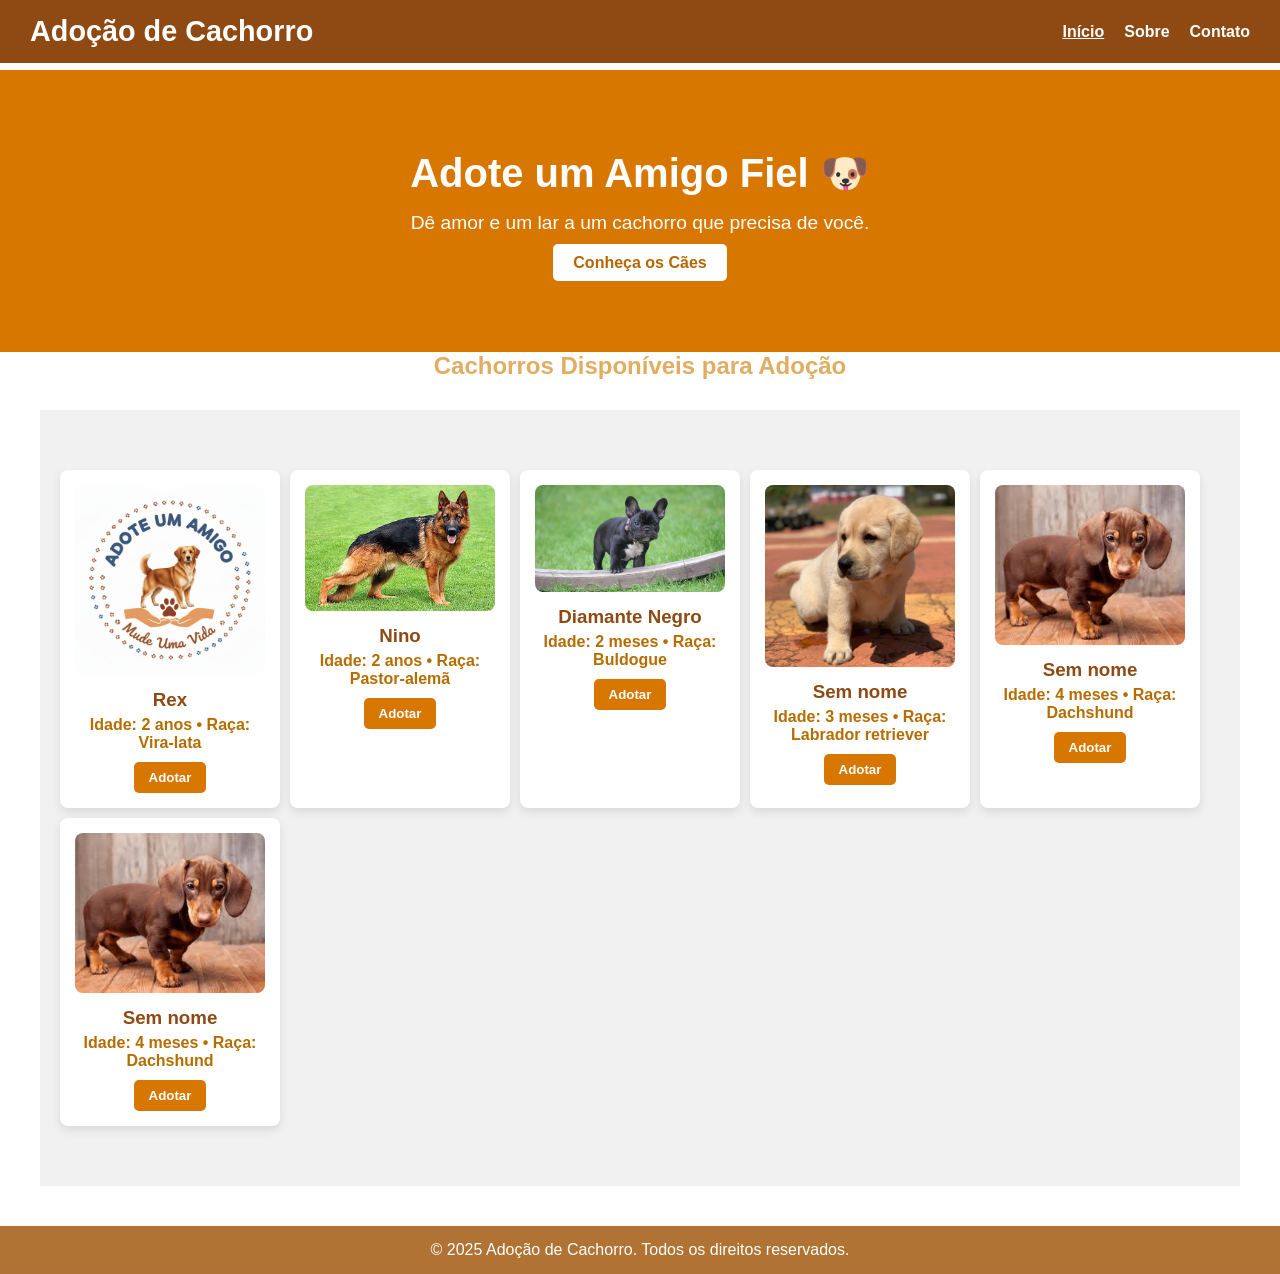
<file: projeto-923/index.html>
<!DOCTYPE html>
<html lang="pt-br">
<head>
  <meta charset="UTF-8">
  <meta name="viewport" content="width=device-width, initial-scale=1.0">
  <title>Adoção de Cachorro</title>
  <link rel="stylesheet" href="stely.css">
</head>
<body>

  <!-- Cabeçalho -->
  <header>
    <div class="logo">Adoção de Cachorro</div>
    <nav>
      <ul>
        <li><a href="#" class="ativo">Início</a></li>
        <li><a href="#sobre">Sobre</a></li>
        <li><a href="#contato">Contato</a></li>
      </ul>
    </nav>
  </header>

  <!-- Seção principal -->
  <section class="hero-section">
    <h1>Adote um Amigo Fiel 🐶</h1>
    <p>Dê amor e um lar a um cachorro que precisa de você.</p>
    <a href="#cachorros" class="btn">Conheça os Cães</a>
  </section>

  <!-- Imagem de destaque -->
  <h2>Cachorros Disponíveis para Adoção</h2>
  <section id="cachorros" class="cachorro-section">    
    <div class="produtos">
      <div class="produto-card">
        <img src="logo-Cachorro.png" alt="Cachorro para adoção" width="100%" height="auto">
        <h3>Rex</h3>
        <p>Idade: 2 anos • Raça: Vira-lata</p>
        <button class="btn-adotar">Adotar</button>
      </div>
    </div>
  
    <div class="produtos">
      <div class="produto-card">
        <img src="pastor-alema.jpeg" alt="Cachorro para adoção" width="100%" height="auto">
        <h3>Nino</h3>
        <p>Idade: 2 anos • Raça: Pastor-alemã</p>
        <button class="btn-adotar">Adotar</button>
      </div>
    </div>
  
    <div class="produtos">
      <div class="produto-card">
        <img src="buldogue-frances.jpeg" alt="Cachorro para adoção" width="100%" height="auto">
        <h3>Diamante Negro</h3>
        <p>Idade: 2 meses • Raça: Buldogue</p>
        <button class="btn-adotar">Adotar</button>
      </div>
    </div>

  <div class="produtos">
    <div class="produto-card">
      <img src="cachorro.webp" alt="Cachorro para adoção" width="100%" height="auto">
      <h3>Sem nome</h3>
      <p>Idade: 3 meses • Raça: Labrador retriever</p>
      <button class="btn-adotar">Adotar</button>
    </div>
  </div>

    <div class="produtos">
      <div class="produto-card">
        <img src="duchi.jpeg" alt="Cachorro para adoção" width="100%" height="auto">
        <h3>Sem nome</h3>
        <p>Idade: 4 meses • Raça: Dachshund</p>
        <button class="btn-adotar">Adotar</button>
      </div>
    </div>  

    <div class="produtos">
      <div class="produto-card">
        <img src="duchi.jpeg" alt="Cachorro para adoção" width="100%" height="auto">
        <h3>Sem nome</h3>
        <p>Idade: 4 meses • Raça: Dachshund</p>
        <button class="btn-adotar">Adotar</button>
      </div>
    </div>  

</section>
  

  
  <footer>
    <p>&copy; 2025 Adoção de Cachorro. Todos os direitos reservados.</p>
  </footer>

  
  <script>
    document.querySelectorAll('.btn-adotar').forEach(botao => {
      botao.addEventListener('click', () => {
        alert('🐾 Obrigado por querer adotar! Entraremos em contato em breve.');
      });
    });
  </script>

  <script src="/923cris/scrip.js"></script>

</body>
</html>
</file>
<file: projeto-923/stely.css>
* {
  margin: 0;
  padding: 0;
  box-sizing: border-box;
  font-family: Arial, sans-serif;
}

header {
  background-color: #8f4a14;
  color: #fff;
  display: flex;
  justify-content: space-between;
  align-items: center;
  padding: 15px 30px;
  position: fixed;
  top: 0;
  left: 0;
  width: 100%;
  z-index: 1000;
}

header .logo {
  font-size: 1.8em;
  font-weight: bold;
}

header nav ul {
  list-style: none;
  display: flex;
  gap: 20px;
}

header nav ul li a {
  color: #fff;
  text-decoration: none;
  font-weight: bold;
}

header nav ul li a:hover,
header nav ul li a.ativo {
  text-decoration: underline;
}

body {
  padding-top: 70px;
}

.hero-section {
  background: #d87700;
  color: #fff;
  text-align: center;
  padding: 80px 20px;
}

.hero-section h1 {
  font-size: 2.5em;
  margin-bottom: 15px;
}

.hero-section p {
  font-size: 1.2em;
  margin-bottom: 20px;
}

.hero-section .btn {
  background-color: #fff;
  color: #b66700;
  padding: 10px 20px;
  border-radius: 5px;
  text-decoration: none;
  font-weight: bold;
}

.hero-section .btn:hover {
  background-color: #f3e3d0;
}


.cachorro-section {
  padding: 60px 20px;
  background-color: #f1f1f1;
  display: flex;
  flex-direction: row;
  gap: 10px;
  max-width: 1200px;
  flex-wrap: wrap;
  margin: 0 auto;
}

h2 {
  text-align: center;
  margin-bottom: 30px;
  color: #d0810ca5;
}



.produtos {
  display: flex;
  flex-wrap: wrap;
  justify-content: center;
  gap: 20px;
}

.produto-card {
  background-color: #fff;
  padding: 15px;
  border-radius: 8px;
  width: 220px;
  text-align: center;
  box-shadow: 0 4px 10px rgba(0, 0, 0, 0.1);
}

.produto-card img {
  border-radius: 8px;
  margin-bottom: 10px;
}

.produto-card h3 {
  margin-bottom: 5px;
  color: #8f4a14;
}

.produto-card p {
  color: #b66d00;
  font-weight: bold;
  margin-bottom: 10px;
}

.btn-adotar {
  background-color: #d87700;
  color: white;
  border: none;
  padding: 8px 15px;
  border-radius: 5px;
  cursor: pointer;
  font-weight: bold;
}

.btn-adotar:hover {
  background-color: #a35a10d8;
}

footer {
  background-color: #a35a10d8;
  color: #fff;
  text-align: center;
  padding: 15px;
  margin-top: 40px;
}

@media (max-width: 768px) {
  header {
    flex-direction: column;
    gap: 10px;
  }

  .produtos {
    flex-direction: column;
    align-items: center;
  }

  .produto-card {
    width: 90%;
    max-width: 300px;
  }
}
</file>
